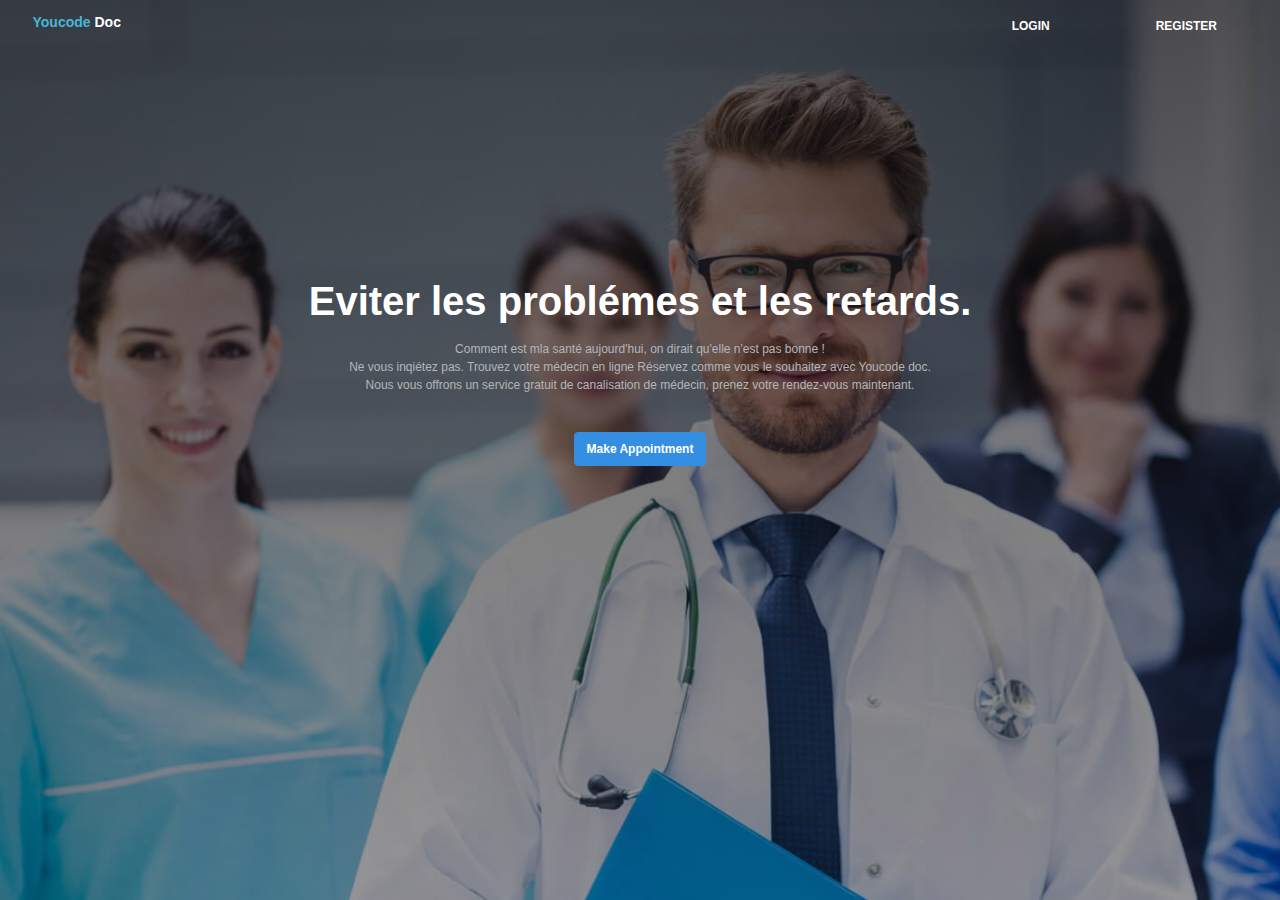
<file: index.html>
<!DOCTYPE html>
<html lang="en">
    <head>
        <meta charset="utf-8" />
        <meta name="viewport" content="width=device-width, initial-scale=1, shrink-to-fit=no" />
        <meta name="description" content="" />
        <meta name="author" content="" />
        <title>YouCode | Hospital</title>
    <!-- ================== BEGIN core-css ================== -->
    <link href="https://cdn.jsdelivr.net/npm/bootstrap@5.2.2/dist/css/bootstrap.min.css" rel="stylesheet" integrity="sha384-Zenh87qX5JnK2Jl0vWa8Ck2rdkQ2Bzep5IDxbcnCeuOxjzrPF/et3URy9Bv1WTRi" crossorigin="anonymous">
    <link href="assets/css/default/app.min.css" rel="stylesheet" />
    <link rel="stylesheet" href="assets/css/style.css">
    <link rel="stylesheet" href="https://cdn.jsdelivr.net/npm/bootstrap-icons@1.5.0/font/bootstrap-icons.css"/>
    <!-- ================== END core-css ================== -->
  </head>
<body>
    <header class="navbar navbar-expand-lg">
        <div class="container-fluid">
            <h4 class="navbar-brand fw-bold mx-4 text-white"><span class="text-info">Youcode</span> Doc</h4>
            <button class="navbar-toggler" type="button" data-bs-toggle="collapse" data-bs-target="#linksId"><span class="navbar-toggler-icon"></span></button>
            <div class="collapse navbar-collapse justify-content-end" id="linksId">
                <div class="navbar-nav">
                  
                    <a href="./sign_in.php" class="nav-link mx-5 text-white fw-bold">LOGIN</a>
                    <a href="./sign_up.php" class="nav-link mx-5 text-white fw-bold">REGISTER</a>
                </div>
            </div>
        </div>
    </header>

    <main class="d-flex justify-content-center text-center">
        <div class="text-white mt-5">
            <h1>Eviter les problémes et les retards.</h1>
            <p class="mt-3">Comment est mla santé aujourd'hui, on dirait qu'elle n'est pas bonne ! <br>Ne vous inqiétez pas. Trouvez votre médecin en ligne Réservez comme vous le souhaitez avec Youcode doc.<br>Nous vous offrons un service gratuit de canalisation de médecin, prenez votre rendez-vous maintenant.</p>
            <a href="./sign_in.php" class="btn btn-primary text-white mt-4">Make  Appointment</a>
        </div>
    </main>
</body>
    <!-- ================== BEGIN core-js ================== -->
    <!-- JavaScript Bundle with Popper -->
    <script src="https://cdn.jsdelivr.net/npm/bootstrap@5.2.2/dist/js/bootstrap.bundle.min.js" integrity="sha384-OERcA2EqjJCMA+/3y+gxIOqMEjwtxJY7qPCqsdltbNJuaOe923+mo//f6V8Qbsw3" crossorigin="anonymous"></script>
    <!-- ================== END core-js ================== -->
</html>
</file>
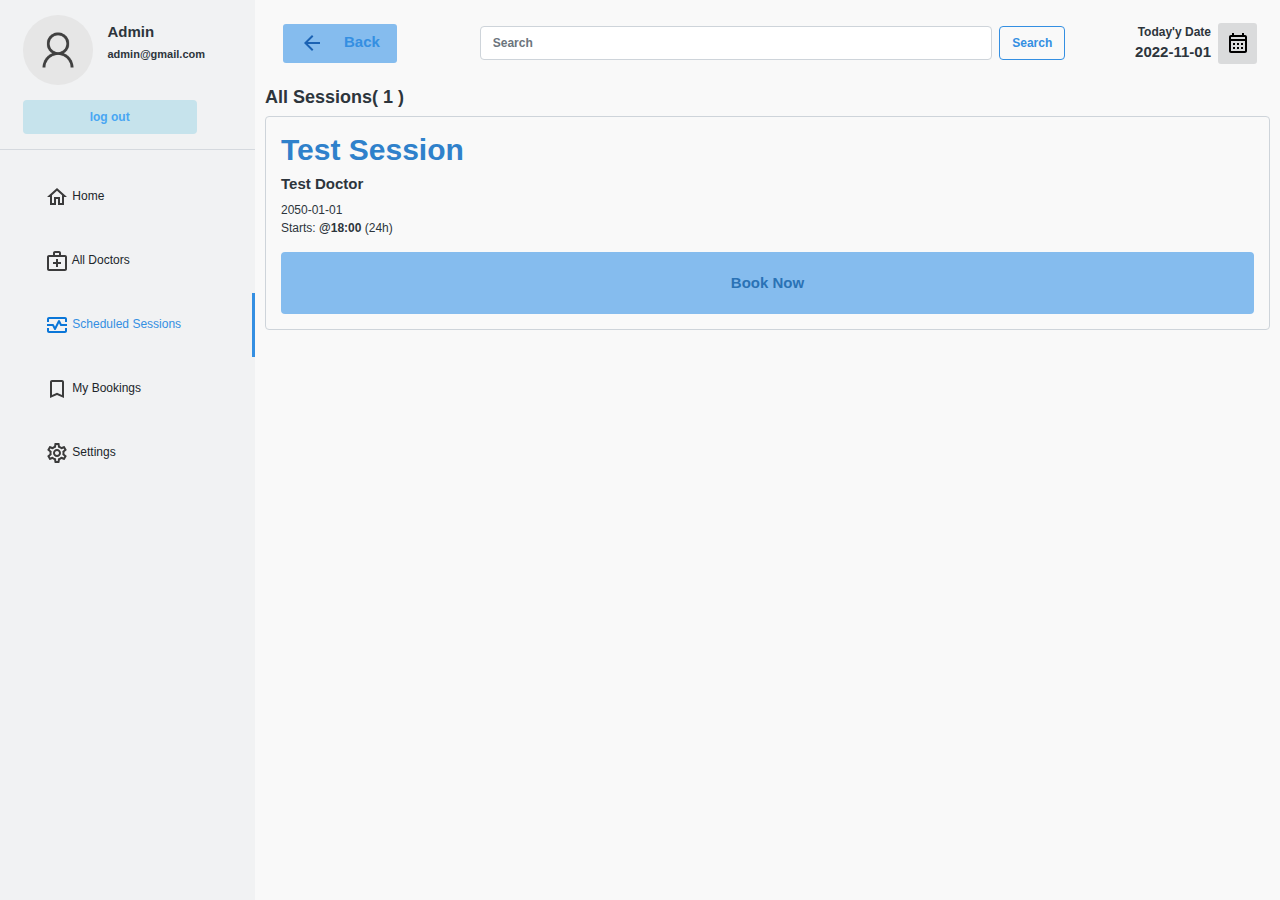
<file: Patient/ScheduleSession.html>
<!DOCTYPE html>
<html lang="en">
<head>
    <meta charset="utf-8" />
    <meta name="viewport" content="width=device-width, initial-scale=1, shrink-to-fit=no" />
    <meta name="description" content="" />
    <meta name="author" content="" />
    <title>Dashboard</title>
    <!-- ================== BEGIN core-css ================== -->
    <link href="https://cdn.jsdelivr.net/npm/bootstrap@5.2.2/dist/css/bootstrap.min.css" rel="stylesheet"
        integrity="sha384-Zenh87qX5JnK2Jl0vWa8Ck2rdkQ2Bzep5IDxbcnCeuOxjzrPF/et3URy9Bv1WTRi" crossorigin="anonymous">
    <link href="../assets/css/default/app.min.css" rel="stylesheet" />
    <link rel="stylesheet" href="https://use.fontawesome.com/releases/v5.15.4/css/all.css"
        integrity="sha384-DyZ88mC6Up2uqS4h/KRgHuoeGwBcD4Ng9SiP4dIRy0EXTlnuz47vAwmeGwVChigm" crossorigin="anonymous" />
    <link rel="stylesheet" href="https://cdn.jsdelivr.net/npm/bootstrap-icons@1.5.0/font/bootstrap-icons.css" />
    <link rel="stylesheet" href="../styles/style2.css"/>
    <!-- ================== END core-css ================== -->
</head>
<body>
<div class="d-flex" id="wrapper">
        <!-- Sidebar -->
        <div id="sidebar-wrapper">
                    <div class="d-flex pt-3">
                        <img src="../assets/img/user.png" class="rounded-circle ms-4" width="70" alt="Image Not Found">
                        <div class="ms-3 mt-2">
                            <h5>Admin</h5>
                            <h6 class="user_email">admin@gmail.com</h6>
                        </div>
                    </div>
                    <div class="mt-3 ms-4"><a href="#" class="btn bg-info px-5 bg-opacity-25 w-75 fw-bold" style="color: rgb(73, 166, 243);">log out</a></div>
                    <hr>
                        <div class="list-group-flush ms-3 list-group">
                            <a href="admin.html" class="list-group-item bg-transparent"><img src="../assets/img/icons/home.svg" alt=""> Home</a>
                            <a href="#" class="list-group-item bg-transparent"><img src="../assets/img/icons/doctors.svg" alt=""> All Doctors</a>
                            <a href="#" class="list-group-item bg-transparent text-blue-500 border-3 border-blue border-end "><img src="../assets/img/icons/session-iceblue.svg" alt=""> Scheduled Sessions</a>
                            <a href="#" class="list-group-item bg-transparent"><img src="../assets/img/icons/book.svg" alt=""> My Bookings</a>
                            <a href="#" class="list-group-item bg-transparent "><img src="../assets/img/icons/settings.svg" alt=""> Settings</a>
                        </div>
                </div>
            <!-- Page Content -->
        <div id="page-content-wrapper">
            <nav class="navbar navbar-expand-lg bg-transparent py-4 px-4 d-flex justify-content-between">
                <div class=" d-flex ">
    
                    <div class="d-flex align-items-center">
                        <i class="fas fa-bars primary-text fs-4 me-3" style="color: black; cursor: pointer;"
                            id="controlPanel" onclick="wrapside()"></i>
                    </div>
                    <div class=" row bg-blue-100  rounded-1  p-2" >
                        <img src="../assets/icon/back-iceblue.svg" alt="" class="  col">
                        <p class=" col align-items-center m-0 fw-800 fs-5 text-blue "> Back</p>
    
                    </div>
                 </div> 
                <div class=" p-1 ms-4 fs-4 fw-800 " >
                        
                    <form class="d-flex" role="search">
                        <input class="form-control me-2  " type="search" placeholder="Search" aria-label="Search" style=" width:40vw;   ">
                        <button class="btn btn-outline-blue" type="submit">Search</button>
                      </form>
                        
                    </div>


                <div class=" d-flex" >

                    <div class="row flex-column " dir="rtl" >
                        <p class=" col m-0 fs-6 fw-600" > Today'y Date</p>
                        <p class=" col m-0 fs-5 fw-800 " > 2022-11-01</p>

                         </div  >
                             <div class=" p-2 bg-light-600 rounded-1 ms-2 " >

                                 <img src=" ../assets/icon/calendar.svg" >
                        
                             </div>

                </div>
            </nav>
            <div class="container-fluid ">
                <h4> All Sessions( 1 ) </h4>
               <div class=" p-3 border-1 border rounded-2">
                 
                <div>
                 <h1 class=" text-blue-600"> Test Session </h1>
                 <h5> Test Doctor</h5>
                 <span> 2050-01-01</span>
                 <p>Starts: <b> @18:00</b> (24h)</p>
                 <a href="#" class="d-flex justify-content-center fs-5 fw-800 text-blue-700 list-group-item d-flex  bg-blue-100 rounded-2 "> Book Now </a>
                </div>
                
                
               </div>
            </div>
</div>

<!-- ================== BEGIN core-js ================== -->
<script src="https://cdn.jsdelivr.net/npm/bootstrap@5.2.2/dist/js/bootstrap.bundle.min.js" integrity="sha384-OERcA2EqjJCMA+/3y+gxIOqMEjwtxJY7qPCqsdltbNJuaOe923+mo//f6V8Qbsw3" crossorigin="anonymous">
</script>
<script src="../scripts/scripts.js"></script>
<!-- ================== END core-js ================== -->
</html>
</file>
<file: assets/css/style.css>
body{
  background: linear-gradient(rgba(0,0,0,0.6),rgba(0,0,0,0.4)) ,url(../img/bg01.jpg);
  background-size: cover;
  background-attachment: fixed;
}
main{
  margin-top: 180px;
  width: 80%;
  margin-left: auto;
  margin-right: auto;
}
main h1{
  font-size: 40px;
}
p{
  color: #B4B6B9;
}
</file>
<file: styles/style2.css>
#sidebar-wrapper {
    min-height: 100vh;
    margin-left: -16.5rem;
    background-color: #f1f2f3;
  }
  .user_email {
    font-size: 11px;
  }
  .para {
    font-weight: 50px;
  }
  .list-group {
    width: 15rem;
  }
  #wrapper.toggled #sidebar-wrapper {
    margin-left: 0;
  }
  .list-group-item {
    border: none;
    padding: 20px 30px;
  }
  #page-content-wrapper {
    min-width: 100vw;
    background-color: rgb(249, 249, 249);
  }
  @media (min-width: 768px) {
    #sidebar-wrapper {
      margin-left: 0;
    }
    #page-content-wrapper {
      min-width: 0;
      width: 100%;
    }
    #wrapper.toggled #sidebar-wrapper {
      margin-left: -16.5rem;
    }
  }
</file>
